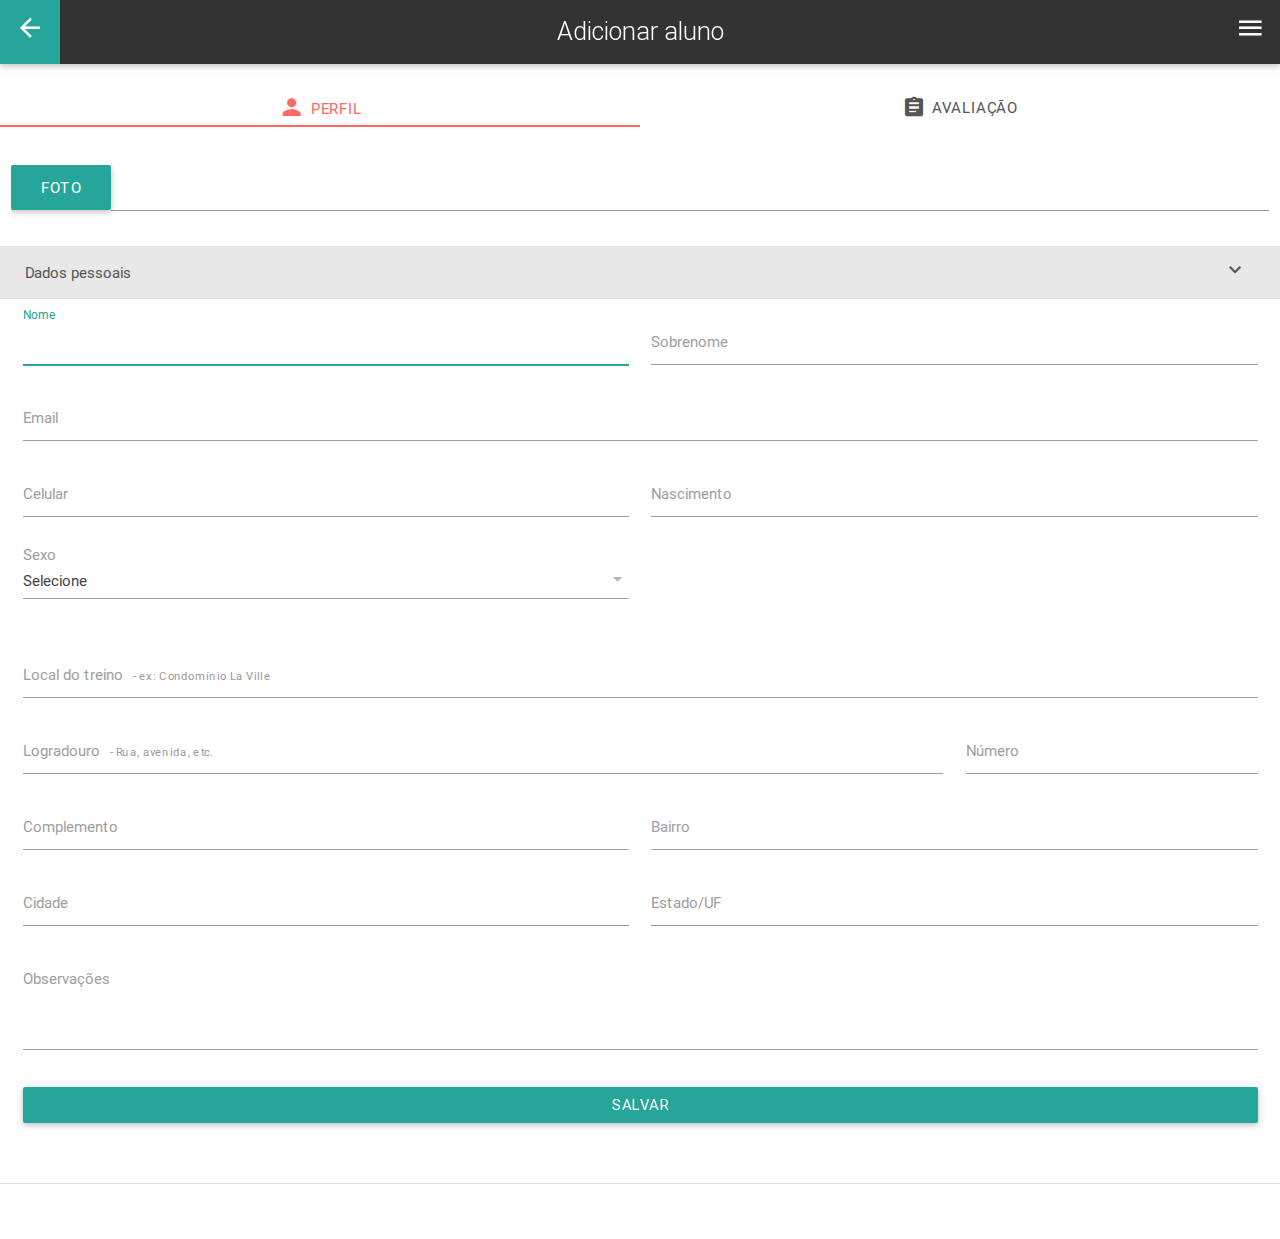
<file: alunos_new.html>
<html>
  <head>
    <title>Adicionar aluno | Fitness Hero</title>
    <link rel="stylesheet" href="css/materialize.css">
    <link rel="stylesheet" href="css/custom_materialize.css">
    <meta name="viewport" content="width=device-width, initial-scale=1.0, maximum-scale=1.0, user-scalable=no"/>
    <meta charset="UTF-8">

    <style type="text/css">
      .content {
        margin-top: 10px;
      }
      .tabs {
        margin-top: 15px;
      }
      form.profile .row {
        margin-bottom: 0;
      }
      .select-wrapper input.select-dropdown {
        padding-top: 15px;
        height: 2.4rem;
      }
      .select-wrapper .mdi-navigation-arrow-drop-down {
        top: 1rem;
      }
      .switch {
        margin-top: 8px;
      }

      small {
        color: #999;
        margin-left: 10px;
        letter-spacing: .02rem;
      }

    </style>
  </head>

  <body>
    <!-- Navbar : begin -->
    <div class="navbar-fixed">
      <nav>
        <div class="nav-wrapper valign-wrapper">
          <ul class="left">
            <li><a href="alunos.html"><i class="mdi-navigation-arrow-back"></i></a></li>
          </ul>
          <span class="center-block center-align">
            <span href="#!" class="flow-text valign">Adicionar aluno</span>
          </span>
          <ul class="right">
            <li><a id="sidenav-toggle" href="#" data-activates="slide-out"><i class="mdi-navigation-menu"></i></a></li>
          </ul>
        </div>
      </nav>
    </div>
    <!-- Navbar : end -->

    <!-- Sidenav : begin -->
    <ul id="slide-out" class="side-nav collection with-header">
      <li class="collection-header"><h5>Área de treino</h5></li>
      <a href="alunos.html" class="collection-item active"><i class="mdi-social-people secondary-content"></i>Meus alunos</a>
      <a href="schedule.html" class="collection-item"><i class="mdi-action-event secondary-content"></i>Agenda</a>
      <a href="feedbacks.html" class="collection-item"><i class="mdi-notification-sms-failed secondary-content"></i>Feedbacks</a>
      <a href="#!" class="collection-item"><i class="mdi-editor-insert-chart secondary-content"></i>Relatórios</a>
      <a href="workout_templates.html" class="collection-item"><i class="mdi-maps-local-attraction secondary-content"></i>Modelos</a>
      <li class="collection-header"><h5>Minha conta</h5></li>
      <a href="#!" class="collection-item"><i class="mdi-action-account-circle secondary-content"></i>Perfil</a>
      <a href="#!" class="collection-item"><i class="mdi-action-accessibility secondary-content"></i>Catálogo</a>
      <a href="signin.html" class="collection-item"><i class="mdi-action-input secondary-content"></i>Sair</a>
    </ul>
    <!-- Sidenav : end -->

    <div class="row">
      <div class="col s12 no-padding">
        <ul class="tabs">
          <li class="tab col s3"><a class="active" href="#test2"><i class="mdi-social-person" style="font-size: 1.8em; top: 5px; position: relative;"></i> Perfil</a></li>
          <li class="tab col s3"><a href="#test3"><i class="mdi-action-assignment small" style="font-size: 1.6em; top: 5px; position: relative;"></i> Avaliação</a></li>
        </ul>
      </div>

      <!-- Perfil : begin -->
      <div id="test2" class="col s12 no-padding">
        <br>
        <div class="row valign-wrapper">
          <div class="col s12 no-padding">
            <div class="row">
              <div class="col s12">
                <div class="file-field input-field">
                  <input class="file-path validate" type="text"/>
                  <div class="btn">
                    <span>Foto</span>
                    <input type="file" />
                  </div>
                </div>
              </div>
            </div>
            <ul class="collapsible" data-collapsible="accordion">
              <li>
                <div class="collapsible-header active">
                  <i class="mdi-navigation-expand-more"></i>
                  Dados pessoais
                </div>
                <div class="collapsible-body">
                  <div class="row">
                    <form class="col s12 profile">
                      <div class="row">
                        <div class="input-field col s6">
                          <input id="first_name" type="text" class="validate" length="25">
                          <label for="first_name">Nome</label>
                        </div>
                        <div class="input-field col s6">
                          <input id="last_name" type="text" class="validate" length="50">
                          <label for="last_name">Sobrenome</label>
                        </div>
                      </div>
                      <div class="row">
                        <div class="input-field col s12">
                          <input id="email" type="email" class="validate" length="75">
                          <label for="email">Email</label>
                        </div>
                      </div>
                      <div class="row">
                        <div class="input-field col s6">
                          <input id="mobile" type="tel" class="validate">
                          <label for="mobile">Celular</label>
                        </div>
                        <div class="input-field col s6">
                          <input type="date" class="datepicker">
                          <label for="date">Nascimento</label>
                        </div>
                      </div>
                      <div class="row">
                        <div class="input-field col s6" style="margin-top: 0;">
                          <label>Sexo</label>
                          <select>
                            <option value="" disabled selected>Selecione</option>
                            <option value="1">Feminino</option>
                            <option value="2">Masculino</option>
                            <option value="3">Outro</option>
                          </select>
                        </div>
                      </div>
                      <br>
                      <div class="row">
                        <div class="input-field col s12">
                          <input id="description" type="text" class="validate" length="50">
                          <label for="description">Local do treino<small>- ex: Condomínio La Ville</small></label>
                        </div>
                      </div>
                      <div class="row">
                        <div class="input-field col s9">
                          <input id="street" type="text" class="validate" length="150">
                          <label for="street">Logradouro<small>- Rua, avenida, etc.</small></label>
                        </div>
                        <div class="input-field col s3">
                          <input id="number" type="text" class="validate" length="50">
                          <label for="number">Número</label>
                        </div>
                      </div>
                      <div class="row">
                        <div class="input-field col s6">
                          <input id="complement" type="text" class="validate" length="50">
                          <label for="complement">Complemento</label>
                        </div>
                        <div class="input-field col s6">
                          <input id="district" type="text" class="validate" length="75">
                          <label for="district">Bairro</label>
                        </div>
                      </div>
                      <div class="row">
                        <div class="input-field col s6">
                          <input id="complement" type="text" class="validate" length="50">
                          <label for="complement">Cidade</label>
                        </div>
                        <div class="input-field col s6">
                          <input id="district" type="text" class="validate" length="75">
                          <label for="district">Estado/UF</label>
                        </div>
                      </div>
                      <div class="row">
                        <div class="input-field col s12">
                          <textarea id="textarea1" class="materialize-textarea" length="255"></textarea>
                          <label for="textarea1">Observações</label>
                        </div>
                      </div>
                      <br>
                      <div class="row">
                        <div class="col s12">
                          <a class="waves-effect waves-light btn" style="display: block;">Salvar</a>
                        </div>
                      </div>
                    </form>
                  </div>
                </div>
              </li>
            </ul>
          </div>
        </div>
      </div>
      <!-- Perfil : end -->

      <!-- Anamnese : begin -->
      <div id="test3" class="col s12 no-padding">
        <br>
        <div class="row valign-wrapper">
          <div class="col s12 no-padding">
            <ul class="collapsible" data-collapsible="accordion">
              <li>
                <div class="collapsible-header">
                  <i class="mdi-navigation-expand-more"></i>
                  Anamnese
                </div>
                <div class="collapsible-body">
                  <div class="row">
                    <form class="col s12 profile">
                      <div class="row">
                        <div class="input-field col s12">
                          <label>Objetivo do treino</label>
                          <select>
                            <option value="" disabled selected>Selecione</option>
                            <option value="1">Perda de peso</option>
                            <option value="2">Hipertrofia</option>
                            <option value="3">Condicionamento</option>
                            <option value="4">Fortalecimento</option>
                            <option value="5">Ganho de peso</option>
                            <option value="6">Performance</option>
                            <option value="7">Outro</option>
                          </select>
                        </div>
                      </div>
                       <div class="row">
                        <div class="input-field col s12">
                          <input id="goal2" type="text" class="validate" length="100">
                          <label for="goal2">Objetivo secundário</label>
                        </div>
                      </div>
                      <div class="row">
                        <div class="input-field col s6">
                          <label for="weight">Frequência de treinos</label>
                          <select>
                            <option value="" disabled selected>Selecione</option>
                            <option value="1">1x por semana</option>
                            <option value="2">2x por semana</option>
                            <option value="3">3x por semana</option>
                            <option value="4">4x por semana</option>
                            <option value="5">5x por semana</option>
                            <option value="6">6x por semana</option>
                            <option value="7">7x por semana</option>
                          </select>
                        </div>
                        <div class="input-field col s6">
                          <label for="height">Período preferencial</label>
                          <select>
                            <option value="" disabled selected>Selecione</option>
                            <option value="1">Manhã</option>
                            <option value="2">Almoço</option>
                            <option value="3">Tarde</option>
                            <option value="4">Noite</option>
                          </select>
                        </div>
                      </div>
                      <div class="row">
                        <div class="input-field col s6">
                          <input id="weight" type="number" class="validate" length="3">
                          <label for="weight">Peso (kg)</label>
                        </div>
                        <div class="input-field col s6">
                          <input id="height" type="number" class="validate" length="3">
                          <label for="height">Altura (cm)</label>
                        </div>
                      </div>
                      <div class="row">
                        <div class="input-field col s12">
                          <label>Nível de condicionamento</label>
                          <select>
                            <option value="" disabled selected>Selecione</option>
                            <option value="1">Sedentário</option>
                            <option value="2">Iniciante</option>
                            <option value="3">Intermediário</option>
                            <option value="4">Avançado</option>
                            <option value="4">Atleta</option>
                          </select>
                        </div>
                      </div>
                      <div class="row">
                        <div class="input-field col s6">
                          <input id="pa" type="text" class="validate" length="12">
                          <label for="pa">Pressão arterial</label>
                        </div>
                        <div class="input-field col s6">
                          <input id="fc" type="number" class="validate" length="3">
                          <label for="fc">F.C. em repouso</label>
                        </div>
                      </div>
                      <div class="row">
                        <div class="input-field col s12">
                          <textarea id="diseases" class="materialize-textarea" length="255"></textarea>
                          <label for="diseases">Doenças anteriores</label>
                        </div>
                      </div>
                      <div class="row">
                        <div class="input-field col s12">
                          <textarea id="diseases" class="materialize-textarea" length="255"></textarea>
                          <label for="injuries">Lesões anteriores</label>
                        </div>
                      </div>
                      <div class="row">
                        <div class="input-field col s12">
                          <textarea id="surgeries" class="materialize-textarea" length="255"></textarea>
                          <label for="surgeries">Cirurgias anteriores</label>
                        </div>
                      </div>


                      <div class="row">
                        <div class="input-field col s12">
                          <textarea id="textarea1" class="materialize-textarea" length="255"></textarea>
                          <label for="textarea1">Observações</label>
                        </div>
                      </div>
                      <br>
                      <div class="row">
                        <a class="waves-effect waves-light btn" style="display: block;">Salvar</a>
                      </div>
                    </form>
                  </div>
                </div>
              </li>
              <li>
                <div class="collapsible-header">
                  <i class="mdi-navigation-expand-more"></i>
                  PAR-Q
                </div>
                <div class="collapsible-body">
                  <div class="row">
                    <form class="col s12 profile">
                      <ul class="collection">
                        <li class="collection-item">
                          <div>
                            1. Seu médico já disse que você possui um problema cardíaco e recomendou atividades físicas apenas sob supervisão médica?
                            <div class="switch">
                              <label>
                                Não
                                <input type="checkbox">
                                <span class="lever"></span>
                                Sim
                              </label>
                            </div>
                          </div>
                        </li>
                        <li class="collection-item">
                          <div>
                            2. Você tem dor no peito provocada por atividades físicas?
                            <div class="switch">
                              <label>
                                Não
                                <input type="checkbox">
                                <span class="lever"></span>
                                Sim
                              </label>
                            </div>
                          </div>
                        </li>
                        <li class="collection-item">
                          <div>
                            3. Você sentiu dor no peito no último mês?
                            <div class="switch">
                              <label>
                                Não
                                <input type="checkbox">
                                <span class="lever"></span>
                                Sim
                              </label>
                            </div>
                          </div>
                        </li>
                        <li class="collection-item">
                          <div>
                            4. Você já perdeu a consciência em alguma ocasião ou sofreu alguma queda em virtude de tontura?
                            <div class="switch">
                              <label>
                                Não
                                <input type="checkbox">
                                <span class="lever"></span>
                                Sim
                              </label>
                            </div>
                          </div>
                        </li>
                        <li class="collection-item">
                          <div>
                            5.Você tem algum problema ósseo ou articular que poderia agravar-se com a prática de atividades físicas?
                            <div class="switch">
                              <label>
                                Não
                                <input type="checkbox">
                                <span class="lever"></span>
                                Sim
                              </label>
                            </div>
                          </div>
                        </li>
                        <li class="collection-item">
                          <div>
                            6. Algum médico já lhe prescreveu medicamento para pressão arterial ou para o coração?
                            <div class="switch">
                              <label>
                                Não
                                <input type="checkbox">
                                <span class="lever"></span>
                                Sim
                              </label>
                            </div>
                          </div>
                        </li>
                        <li class="collection-item">
                          <div>
                            7. Você tem conhecimento, por informação médica ou pela própria experiência, de algum motivo que poderia impedí-lo de participar de atividades fisicas sem supervisão médica?
                            <div class="switch">
                              <label>
                                Não
                                <input type="checkbox">
                                <span class="lever"></span>
                                Sim
                              </label>
                            </div>
                          </div>
                        </li>
                      </ul>
                      <br>
                      <div class="row">
                        <a class="waves-effect waves-light btn" style="display: block;">Salvar</a>
                      </div>
                    </form>
                  </div>
                </div>
              </li>
              <li>
                <div class="collapsible-header">
                  <i class="mdi-navigation-expand-more"></i>
                  Medidas corporais
                </div>
                <div class="collapsible-body">
                  <div class="row">
                    <form class="col s12 profile">

                      <p style="color: #ee6e73; padding: 25px 0 0 5px;">Perímetro (centímetros)</p>
                      <div class="row">
                        <div class="input-field col s6">
                          <input id="torax" type="number" class="validate" length="3">
                          <label for="torax">Tórax</label>
                        </div>
                        <div class="input-field col s6">
                          <input id="cintura" type="number" class="validate" length="3">
                          <label for="cintura">Cintura</label>
                        </div>
                      </div>
                      <div class="row">
                        <div class="input-field col s6">
                          <input id="torax" type="number" class="validate" length="3">
                          <label for="torax">Abdômem</label>
                        </div>
                        <div class="input-field col s6">
                          <input id="cintura" type="number" class="validate" length="3">
                          <label for="cintura">Quadril</label>
                        </div>
                      </div>
                      <div class="row">
                        <div class="input-field col s6">
                          <input id="torax" type="number" class="validate" length="3">
                          <label for="torax">Braço esquerdo</label>
                        </div>
                        <div class="input-field col s6">
                          <input id="cintura" type="number" class="validate" length="3">
                          <label for="cintura">Braço direito</label>
                        </div>
                      </div>
                      <div class="row">
                        <div class="input-field col s6">
                          <input id="torax" type="number" class="validate" length="3">
                          <label for="torax">Antebraço esquerdo</label>
                        </div>
                        <div class="input-field col s6">
                          <input id="cintura" type="number" class="validate" length="3">
                          <label for="cintura">Antebraço direito</label>
                        </div>
                      </div>
                      <div class="row">
                        <div class="input-field col s6">
                          <input id="torax" type="number" class="validate" length="3">
                          <label for="torax">Coxa esquerda</label>
                        </div>
                        <div class="input-field col s6">
                          <input id="cintura" type="number" class="validate" length="3">
                          <label for="cintura">Coxa direita</label>
                        </div>
                      </div>
                      <div class="row">
                        <div class="input-field col s6">
                          <input id="torax" type="number" class="validate" length="3">
                          <label for="torax">Panturrilha esquerda</label>
                        </div>
                        <div class="input-field col s6">
                          <input id="cintura" type="number" class="validate" length="3">
                          <label for="cintura">Panturrilha direita</label>
                        </div>
                      </div>
                      <div class="row">
                        <div class="input-field col s12">
                          <textarea id="textarea1" class="materialize-textarea" length="255"></textarea>
                          <label for="textarea1">Outras medidas</label>
                        </div>
                      </div>

                      <p style="color: #ee6e73; padding: 35px 0 0 5px;">Dobras cutâneas (milímetros)</p>

                      <div class="row">
                        <div class="input-field col s6">
                          <input id="torax" type="number" class="validate" length="3">
                          <label for="torax">Tríceps</label>
                        </div>
                        <div class="input-field col s6">
                          <input id="cintura" type="number" class="validate" length="3">
                          <label for="cintura">Peito</label>
                        </div>
                      </div>
                      <div class="row">
                        <div class="input-field col s6">
                          <input id="torax" type="number" class="validate" length="3">
                          <label for="torax">Sub-axilar</label>
                        </div>
                        <div class="input-field col s6">
                          <input id="cintura" type="number" class="validate" length="3">
                          <label for="cintura">Sub-escapular</label>
                        </div>
                      </div>
                      <div class="row">
                        <div class="input-field col s6">
                          <input id="torax" type="number" class="validate" length="3">
                          <label for="torax">Abdominal</label>
                        </div>
                        <div class="input-field col s6">
                          <input id="cintura" type="number" class="validate" length="3">
                          <label for="cintura">Supra-ilíaca</label>
                        </div>
                      </div>
                      <div class="row">
                        <div class="input-field col s6">
                          <input id="torax" type="number" class="validate" length="3">
                          <label for="torax">Coxa</label>
                        </div>
                      </div>
                      <div class="row">
                        <div class="input-field col s12">
                          <textarea id="textarea1" class="materialize-textarea" length="255"></textarea>
                          <label for="textarea1">Outras medidas</label>
                        </div>
                      </div>
                      <br>
                      <div class="row">
                        <a class="waves-effect waves-light btn" style="display: block;">Salvar</a>
                      </div>
                    </form>
                  </div>
                </div>
              </li>
              <li>
                <div class="collapsible-header">
                  <i class="mdi-navigation-expand-more"></i>
                  Fotos
                </div>
                <div class="collapsible-body">
                  <div class="row">
                    <div class="slider">
                      <ul class="slides">
                        <li>
                          <img src="http://lorempixel.com/580/250/nature/1"> <!-- random image -->
                          <div class="caption center-align">
                            <h3>This is our big Tagline!</h3>
                            <h5 class="light grey-text text-lighten-3">Here's our small slogan.</h5>
                          </div>
                        </li>
                        <li>
                          <img src="http://lorempixel.com/580/250/nature/2"> <!-- random image -->
                          <div class="caption left-align">
                            <h3>Left Aligned Caption</h3>
                            <h5 class="light grey-text text-lighten-3">Here's our small slogan.</h5>
                          </div>
                        </li>
                        <li>
                          <img src="http://lorempixel.com/580/250/nature/3"> <!-- random image -->
                          <div class="caption right-align">
                            <h3>Right Aligned Caption</h3>
                            <h5 class="light grey-text text-lighten-3">Here's our small slogan.</h5>
                          </div>
                        </li>
                        <li>
                          <img src="http://lorempixel.com/580/250/nature/4"> <!-- random image -->
                          <div class="caption center-align">
                            <h3>This is our big Tagline!</h3>
                            <h5 class="light grey-text text-lighten-3">Here's our small slogan.</h5>
                          </div>
                        </li>
                      </ul>
                    </div>
                  </div>
                </div>
              </li>
            </ul>
          </div>
        </div>
      </div>
      <!-- Anamnese : end -->

    </div>

    <!--Import jQuery before materialize.js-->
    <script type="text/javascript" src="https://code.jquery.com/jquery-2.1.1.min.js"></script>
    <script type="text/javascript" src="js/materialize.js"></script>
    <script type="text/javascript" src="js/timer.js"></script>
    <script type="text/javascript">
      $(document).ready(function(){
        // Initialize collapse button
        $('#sidenav-toggle').sideNav({
            menuWidth: 300, // Default is 240
            edge: 'right', // Choose the horizontal origin
            closeOnClick: true // Closes side-nav on <a> clicks, useful for Angular/Meteor
          }
        );

        // Initializations
        $('.tooltipped').tooltip({delay: 50});
        $('select').material_select();
        $('.slider').slider({full_width: false});
        $('.datepicker').pickadate({
          selectMonths: true, // Creates a dropdown to control month
          selectYears: 100 // Creates a dropdown of 15 years to control year
        });

        $('#first_name').focus();


      });
    </script>
  </body>

</html>
</file>
